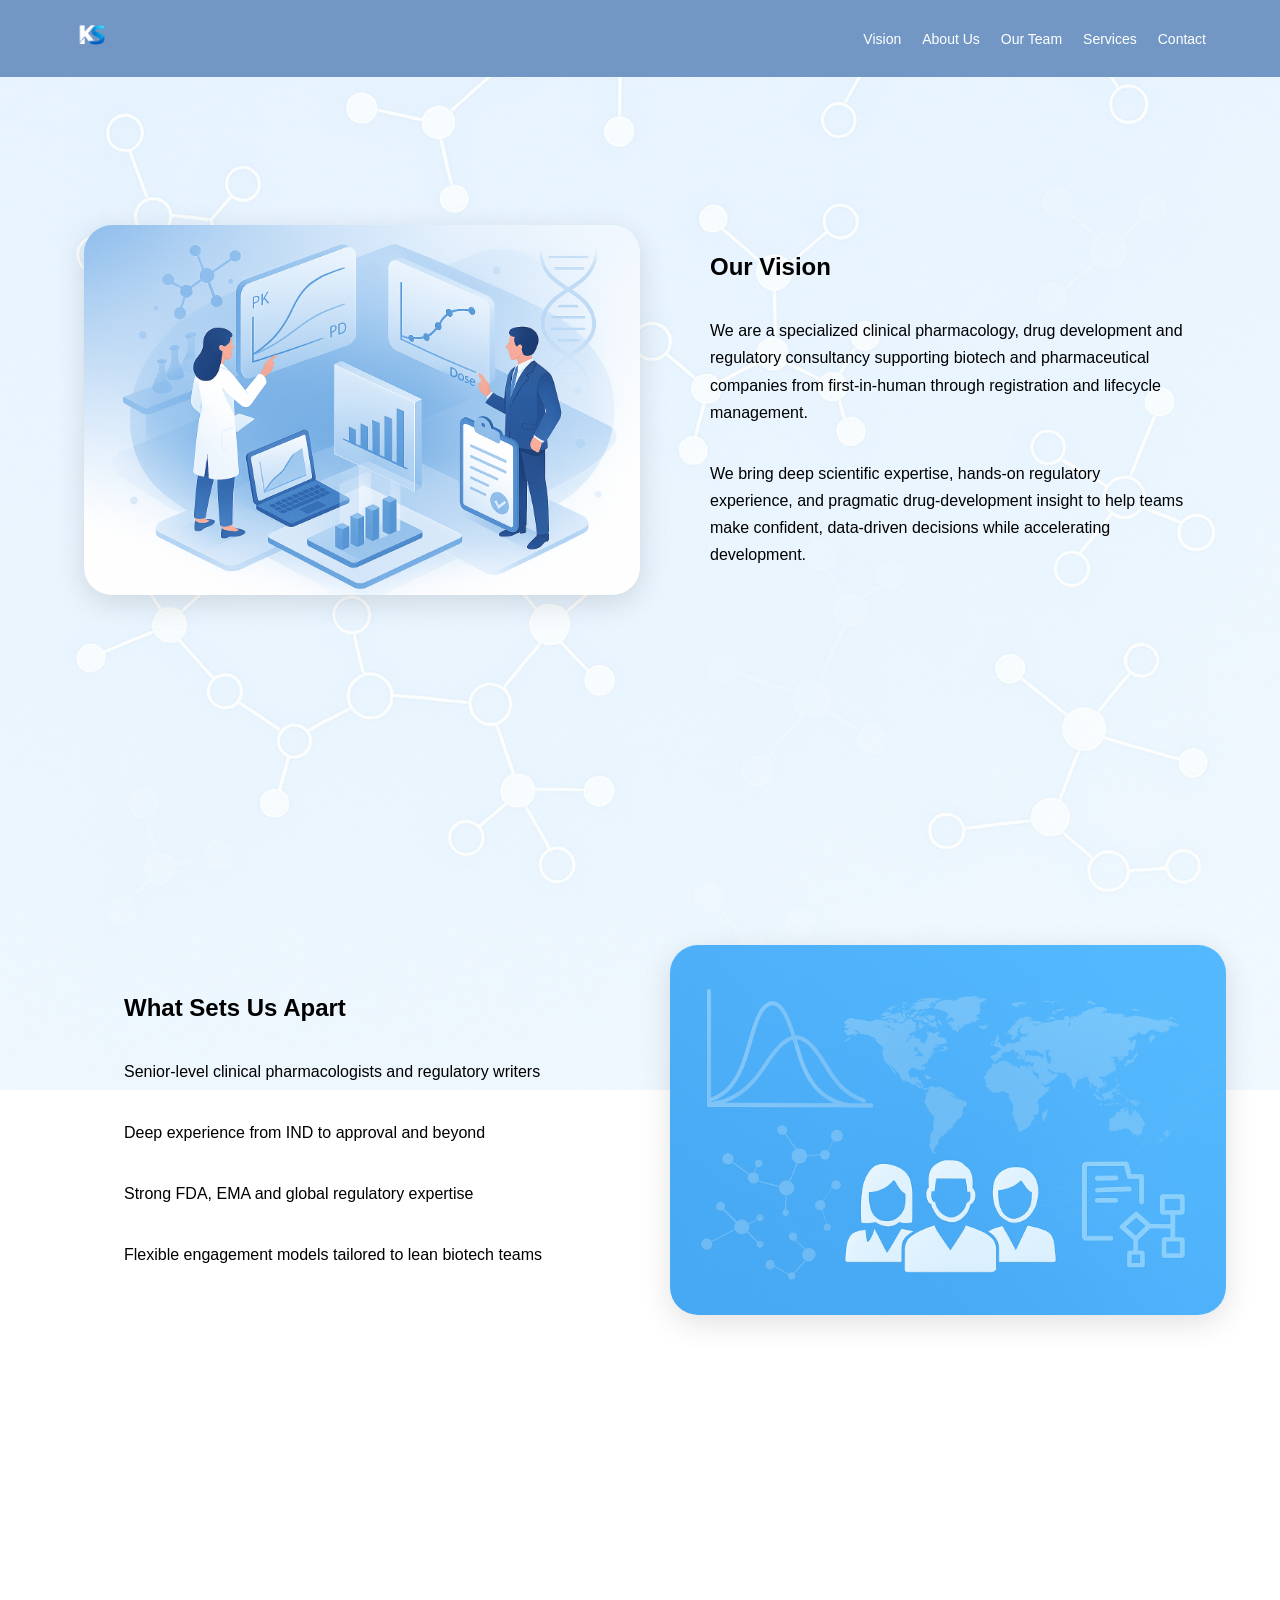
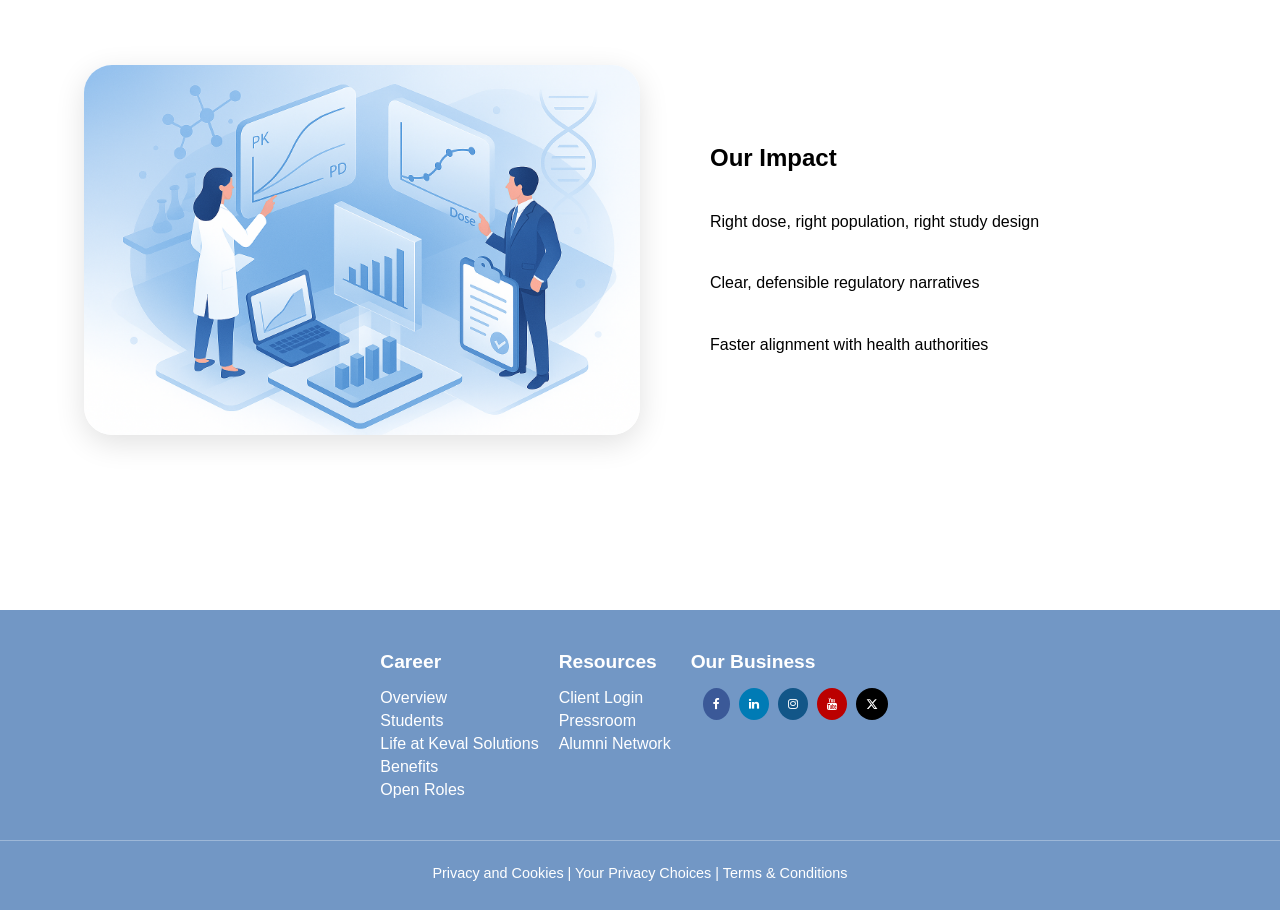
<file: index.html>
<!DOCTYPE html>
<html lang="en">

<head>
    <meta charset="UTF-8">

    <meta name="viewport" content="width=device-width,initial-scale=1.0">
    <title>Our Vision - Keval Solutions</title>
    <link rel="stylesheet" href="styles.css">

    <script>
        document.addEventListener("DOMContentLoaded", function () {

            const items = document.querySelectorAll('.slide-left,.slide-right');

            const observer = new IntersectionObserver((entries) => {
                entries.forEach(entry => {

                    if (entry.isIntersecting) {

                        /* reset animation */
                        entry.target.style.animation = 'none';
                        entry.target.offsetHeight; /* force reflow */

                        if (entry.target.classList.contains('slide-left')) {
                            entry.target.style.animation =
                                'slideInLeft 1s ease-out forwards';
                        }

                        if (entry.target.classList.contains('slide-right')) {
                            entry.target.style.animation =
                                'slideInRight 1s ease-out forwards';
                        }

                    }
                });
            }, {
                threshold: .30
            });

            items.forEach(item => {
                observer.observe(item);
            });

        });
    </script>
    <style>
        /* remove extra top gap under fixed header */
        main {
            padding-top: 0 !important;
        }

        body {
            overflow-x: hidden;
            margin: 0;
            padding: 0;
        }

        section {
            min-height: 100vh;
            display: flex;
            align-items: center;
            scroll-margin-top: 80px;
        }

        /* each section */
        .vision-section {
            padding: 20px 5%;
            min-height: 80vh;
            display: flex;
            align-items: center;
        }

        /* 50/50 layout */
        .vision-flex {
            display: grid;
            grid-template-columns: 50% 50%;
            align-items: center;
            gap: 30px;
            width: 100%;
        }

        /* image */
        .vision-image {
            display: flex;
            justify-content: center;
            align-items: center;
            animation: slideInLeft 1.2s ease-out forwards;
        }

        .vision-image img {
            width: auto;
            max-width: 100%;
            max-height: 75vh;
            height: auto;
            object-fit: contain;

            border-radius: 28px;
            box-shadow: 0 8px 30px rgba(0, 0, 0, .12);
        }

        /* text side */
        .vision-text {
            padding: 20px 40px;
            display: flex;
            flex-direction: column;
            justify-content: center;
            animation: slideInRight 1.2s ease-out forwards;
        }

        .vision-text p {
            line-height: 1.7;
            margin-bottom: 18px;
        }

        /* alternate image right sections */
        .reverse .vision-image {
            order: 2;
        }

        .reverse .vision-text {
            order: 1;
        }

        /* mobile */
        @media (max-width:900px) {

            .vision-flex {
                grid-template-columns: 1fr;
                text-align: center;
            }

            .reverse .vision-image,
            .reverse .vision-text {
                order: unset;
            }

            .vision-text {
                padding: 20px;
            }

            .vision-image img {
                max-height: 50vh;
                max-width: 95%;
            }

        }

        .clipper {
            overflow: hidden;
            width: 100%;
        }
    </style>
</head>

<body>

    <div id="header-placeholder"></div>
    <div class="clipper">
        <!-- SECTION 1 -->
        <section id="vision" class="vision-section">
            <div class="vision-flex">

                <div class="vision-image">
                    <img src="images/vision.png" alt="Our Vision">
                </div>

                <div class="vision-text">
                    <h1>Our Vision</h1>

                    <p class="slide-left">
                        We are a specialized clinical pharmacology, drug development and regulatory consultancy
                        supporting biotech and pharmaceutical companies from first-in-human through registration and
                        lifecycle management.
                    </p>

                    <p class="slide-right">
                        We bring deep scientific expertise, hands-on regulatory experience, and pragmatic
                        drug-development insight to help teams make confident, data-driven decisions while accelerating
                        development.
                    </p>

                </div>

            </div>
        </section>


        <!-- SECTION 2 -->
        <section id="what-sets-us-apart" class="vision-section reverse">
            <div class="vision-flex">

                <div class="vision-image">
                    <img src="images/what-sets-us-apart.png" alt="What Sets Us Apart">
                </div>

                <div class="vision-text">
                    <h1>What Sets Us Apart</h1>

                    <p class="slide-left">
                        Senior-level clinical pharmacologists and regulatory writers
                    </p>

                    <p class="slide-right">
                        Deep experience from IND to approval and beyond
                    </p>

                    <p class="slide-left">
                        Strong FDA, EMA and global regulatory expertise
                    </p>

                    <p class="slide-right">
                        Flexible engagement models tailored to lean biotech teams
                    </p>

                </div>

            </div>
        </section>


        <!-- SECTION 3 -->
        <section id="our-impact" class="vision-section">
            <div class="vision-flex">

                <div class="vision-image">
                    <img src="images/vision.png" alt="Our Impact">
                </div>

                <div class="vision-text">

                    <h1>Our Impact</h1>

                    <p class="slide-left">
                        Right dose, right population, right study design
                    </p>

                    <p class="slide-right">
                        Clear, defensible regulatory narratives
                    </p>

                    <p class="slide-left">
                        Faster alignment with health authorities
                    </p>

                </div>

            </div>
        </section>
    </div>
    <div id="footer-placeholder"></div>

    <script src="script.js"></script>


</body>

</html>
</file>
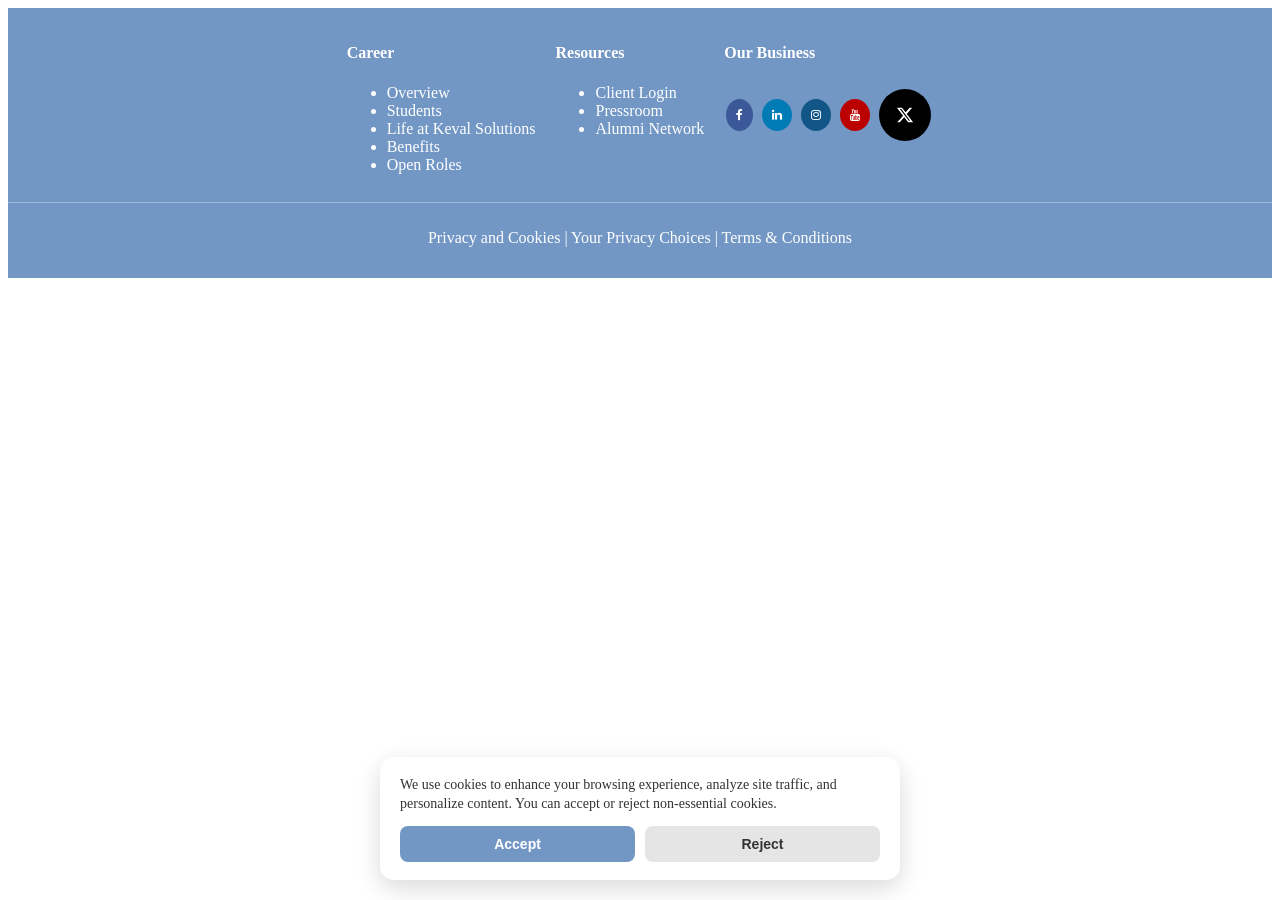
<file: footer.html>
<body>
  <link rel="stylesheet" href="https://cdnjs.cloudflare.com/ajax/libs/font-awesome/4.7.0/css/font-awesome.min.css">

  <head>
    <script>
      document.addEventListener("DOMContentLoaded", function () {
        const banner = document.getElementById("cookie-banner");
        const badge = document.getElementById("privacy-choice");
        const acceptBtn = document.getElementById("cookie-accept");
        const rejectBtn = document.getElementById("cookie-reject");

        function updateBadge(choice) {
          badge.textContent = "Privacy Choice: " + choice + " (tap to change)";
          badge.style.display = "block";
        }

        const savedChoice = localStorage.getItem("cookieConsent");

        if (!savedChoice) {
          banner.style.display = "block";
        } else {
          updateBadge(savedChoice);
        }

        acceptBtn.addEventListener("click", () => {
          localStorage.setItem("cookieConsent", "Accepted");
          banner.style.display = "none";
          updateBadge("Accepted");
        });

        rejectBtn.addEventListener("click", () => {
          localStorage.setItem("cookieConsent", "Rejected");
          banner.style.display = "none";
          updateBadge("Rejected");
        });

        // Reopen banner when clicking the badge
        badge.addEventListener("click", () => {
          banner.style.display = "block";
        });
      });
    </script>

    <style>
      .social-circle {
        display: inline-flex;
        align-items: center;
        justify-content: center;
        width: 32px;
        height: 32px;
        background: #000;
        border-radius: 50%;
        color: #fff;
        text-decoration: none;
        margin: 5px 2px;
        padding: 10px;
      }

      .social-icons {
        display: flex;
        gap: 5px;
        /* spacing between icons */
        align-items: center;
      }

      .social-circle svg {
        width: 18px;
        /* icon size inside circle */
        height: 18px;

      }

      .fa {
        padding: 10px;
        font-size: 12px;
        text-align: center;
        text-decoration: none;
        margin: 5px 2px;
        border-radius: 50%;
      }

      .fa:hover {
        opacity: 0.7;
      }

      .fa-facebook {
        background: #3B5998;
        color: white;
      }

      .fa-twitter {
        background: #55ACEE;
        color: white;
      }

      .fa-google {
        background: #dd4b39;
        color: white;
      }

      .fa-linkedin {
        background: #007bb5;
        color: white;
      }

      .fa-youtube {
        background: #bb0000;
        color: white;
      }

      .fa-instagram {
        background: #125688;
        color: white;
      }

      .fa-pinterest {
        background: #cb2027;
        color: white;
      }

      .fa-snapchat-ghost {
        background: #fffc00;
        color: white;
        text-shadow: -1px 0 black, 0 1px black, 1px 0 black, 0 -1px black;
      }

      .fa-skype {
        background: #00aff0;
        color: white;
      }

      .fa-android {
        background: #a4c639;
        color: white;
      }

      .fa-dribbble {
        background: #ea4c89;
        color: white;
      }

      .fa-vimeo {
        background: #45bbff;
        color: white;
      }

      .fa-tumblr {
        background: #2c4762;
        color: white;
      }

      .fa-vine {
        background: #00b489;
        color: white;
      }

      .fa-foursquare {
        background: #45bbff;
        color: white;
      }

      .fa-stumbleupon {
        background: #eb4924;
        color: white;
      }

      .fa-flickr {
        background: #f40083;
        color: white;
      }

      .fa-yahoo {
        background: #430297;
        color: white;
      }

      .fa-soundcloud {
        background: #ff5500;
        color: white;
      }

      .fa-reddit {
        background: #ff5700;
        color: white;
      }

      .fa-rss {
        background: #ff6600;
        color: white;
      }

      footer {
        background-color: #7297c5;
        color: white;
        padding: 10px 0;
        display: flex;
        flex-direction: column;
        justify-content: space-between;
        min-height: 250px;
        /* adjust as needed */
      }

      .footer-links {
        display: flex;
        justify-content: center;
        flex-wrap: wrap;
        gap: 10px;
        flex-grow: 1;
      }

      .footer-links>div {
        margin: 5px 5px;
      }

      .footer-bottom {
        text-align: center;
        padding: 10px 0 5px;
        border-top: 1px solid rgba(255, 255, 255, 0.3);
      }

      footer a {
        color: white;
        text-decoration: none;
      }

      footer a:hover {
        text-decoration: underline;
      }

      .cookie-banner {
        position: fixed;
        bottom: 20px;
        left: 50%;
        transform: translateX(-50%);
        width: 90%;
        max-width: 480px;
        background: #ffffff;
        border-radius: 14px;
        padding: 18px 20px;
        box-shadow: 0 8px 25px rgba(0, 0, 0, 0.15);
        display: none;
        animation: fadeIn 0.4s ease;
        z-index: 9999;
      }

      .cookie-content p {
        font-size: 14px;
        color: #333;
        margin: 0 0 12px 0;
        line-height: 1.4;
      }

      .cookie-actions {
        display: flex;
        gap: 10px;
      }

      .cookie-btn {
        flex: 1;
        padding: 10px;
        border-radius: 8px;
        border: none;
        cursor: pointer;
        font-size: 14px;
        font-weight: 600;
      }

      .cookie-btn.accept {
        background: #7297c5;
        color: white;
      }

      .cookie-btn.reject {
        background: #e5e5e5;
        color: #333;
      }

      @keyframes fadeIn {
        from {
          opacity: 0;
          transform: translate(-50%, 20px);
        }

        to {
          opacity: 1;
          transform: translate(-50%, 0);
        }
      }

      /* Privacy Choice Badge */
      .privacy-choice {
        position: fixed;
        bottom: 20px;
        right: 20px;
        background: #ffffff;
        padding: 10px 14px;
        border-radius: 10px;
        box-shadow: 0 6px 18px rgba(0, 0, 0, 0.15);
        font-size: 13px;
        color: #333;
        cursor: pointer;
        display: none;
        z-index: 9999;
      }
    </style>
  </head>

  <body>
    <footer>
      <div class="footer-links">
        <div class="career">
          <h4>Career</h4>
          <ul>
            <li><a href="#">Overview</a></li>
            <li><a href="#">Students</a></li>
            <li><a href="#">Life at Keval Solutions</a></li>
            <li><a href="#">Benefits</a></li>
            <li><a href="#">Open Roles</a></li>
          </ul>
        </div>
        <div class="resources">
          <h4>Resources</h4>
          <ul>
            <li><a href="#">Client Login</a></li>
            <li><a href="#">Pressroom</a></li>
            <li><a href="#">Alumni Network</a></li>
          </ul>
        </div>
        <div class="social">
          <h4>Our Business</h4>
          <div class="social-icons">
            <a href="#" class="fa fa-facebook"></a>
            <a href="#" class="fa fa-linkedin"></a>
            <a href="#" class="fa fa-instagram"></a>
            <!--<a href="#" class="fa fa-twitter"></a>-->
            <a href="#" class="fa fa-youtube"></a>
            <a href="#" target="_blank" aria-label="Visit our X profile" class="social-circle">
              <svg viewBox="0 0 24 24" aria-hidden="true" fill="currentColor">
                <path
                  d="M18.244 2.25h3.308l-7.227 8.26 8.502 11.24H16.17l-5.214-6.817L4.99 21.75H1.68l7.73-8.835L1.254 2.25H8.08l4.713 6.231zm-1.161 17.52h1.833L7.084 4.126H5.117z">
                </path>
              </svg>
            </a>
          </div>
        </div>
      </div>

      <div class="footer-bottom">
        <p>Privacy and Cookies | Your Privacy Choices | Terms & Conditions</p>

      </div>
    </footer>
    <div id="cookie-banner" class="cookie-banner">
      <div class="cookie-content">
        <p>
          We use cookies to enhance your browsing experience, analyze site traffic,
          and personalize content. You can accept or reject non‑essential cookies.
        </p>
        <div class="cookie-actions">
          <button id="cookie-accept" class="cookie-btn accept">Accept</button>
          <button id="cookie-reject" class="cookie-btn reject">Reject</button>
        </div>
      </div>
    </div>
    <div id="privacy-choice" class="privacy-choice"></div>
  </body>

  </html>
</file>
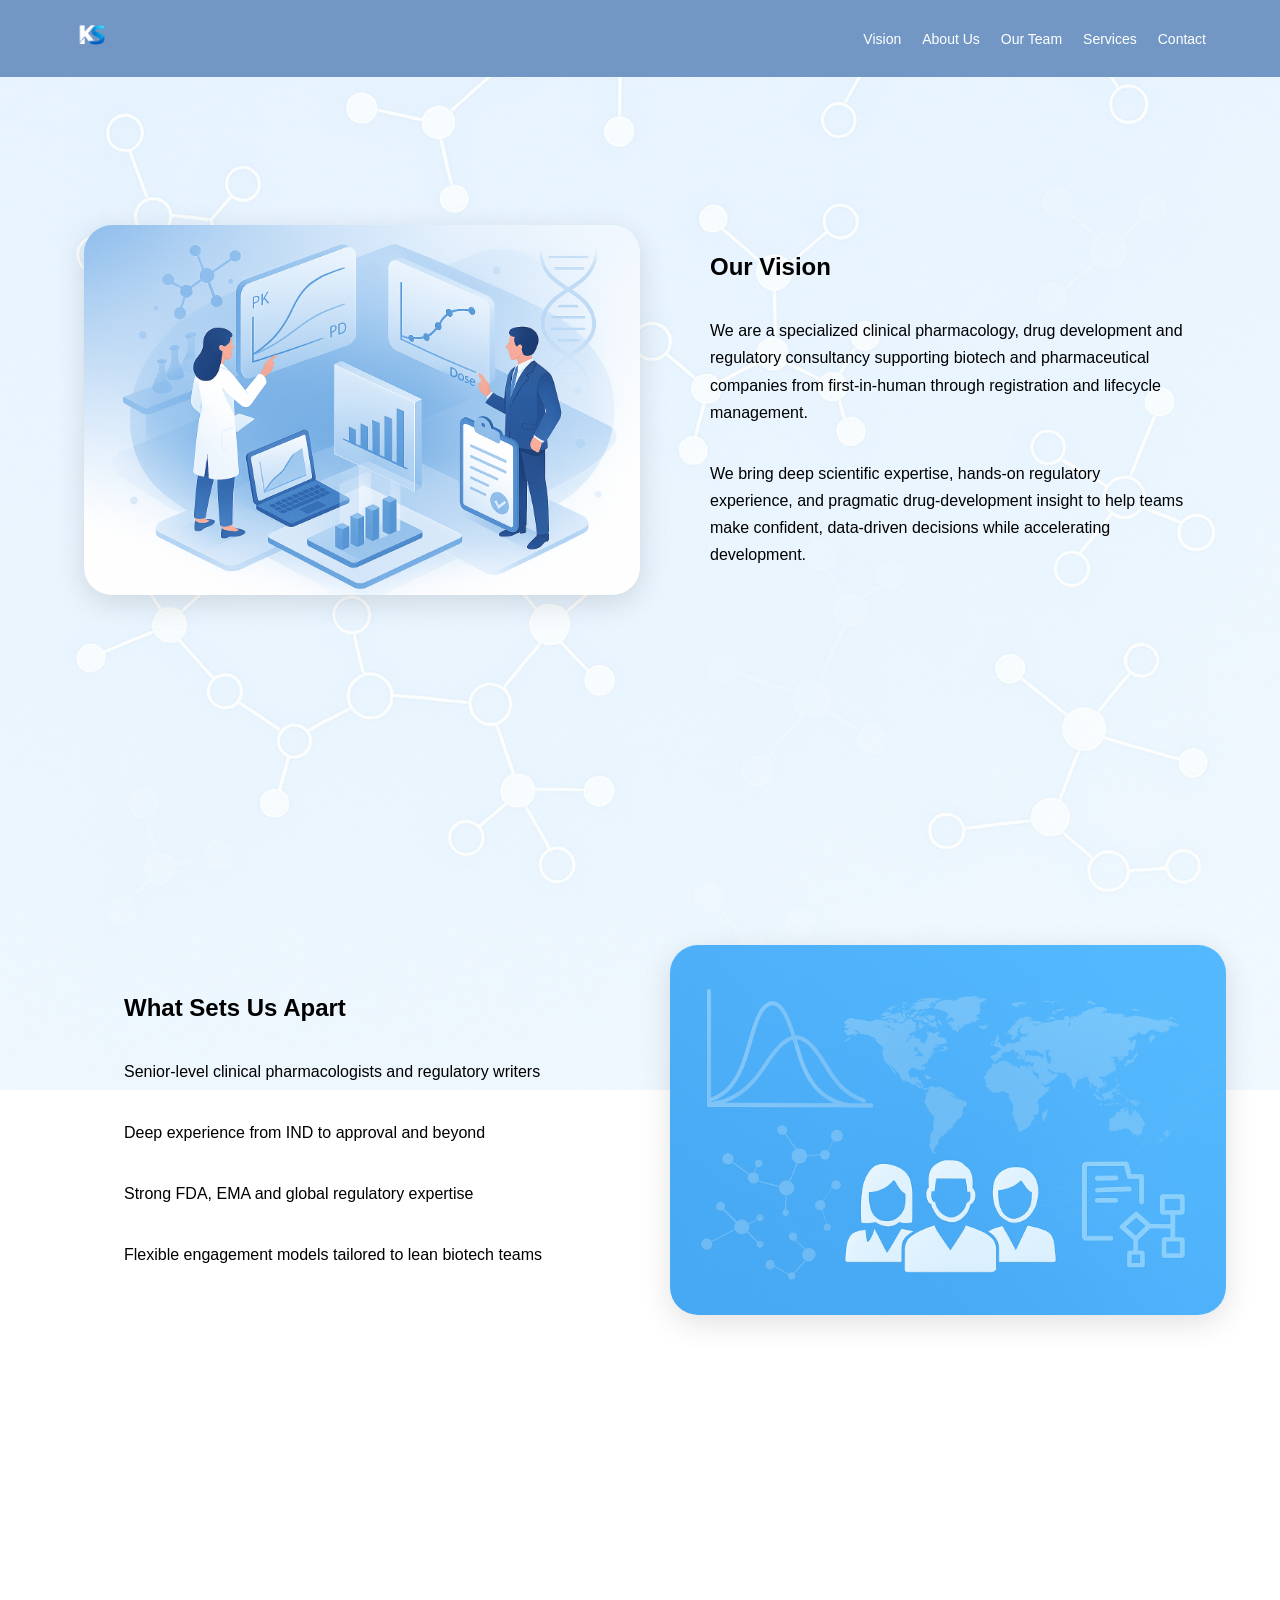
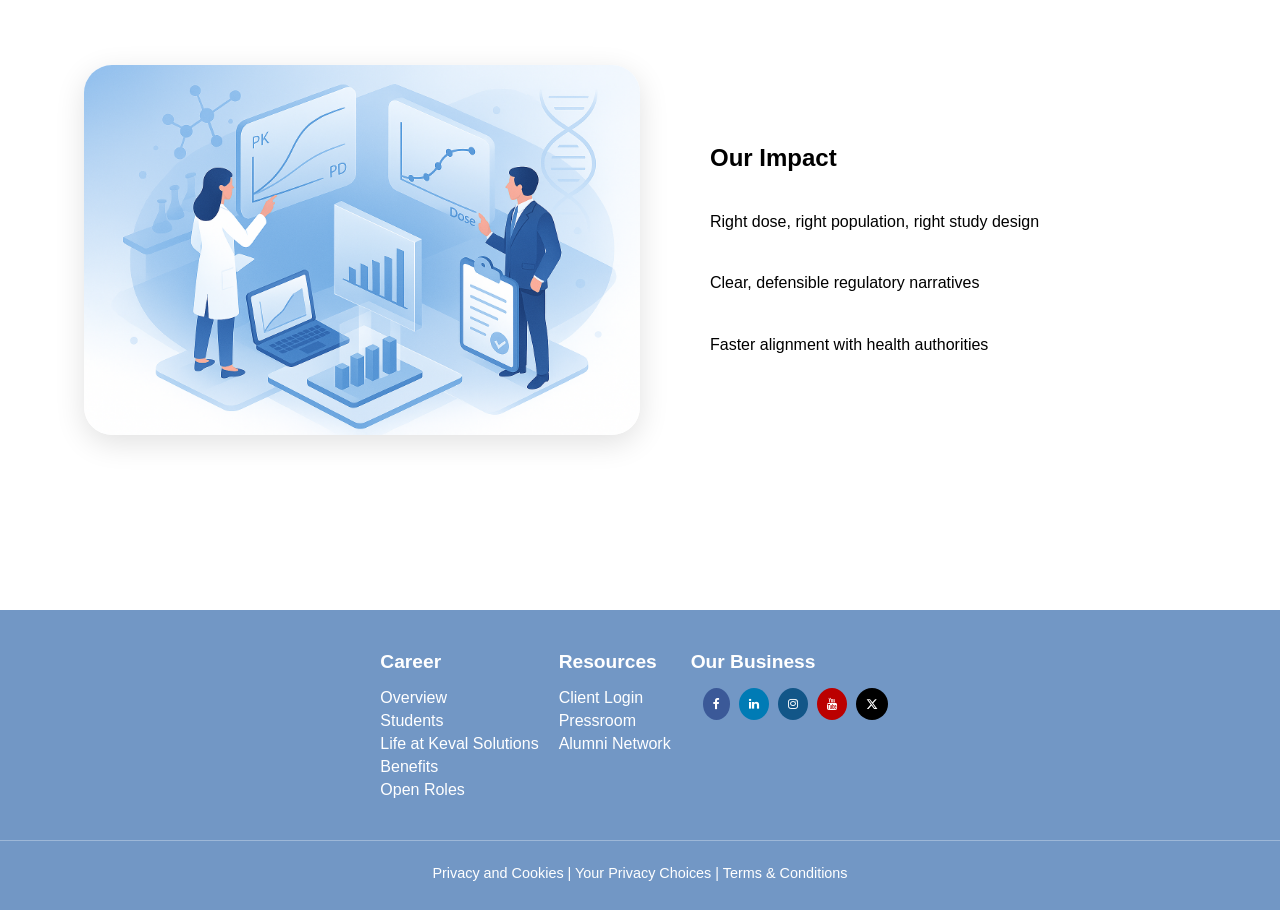
<file: our-vision.html>
<!DOCTYPE html>
<html lang="en">

<head>
    <meta charset="UTF-8">

    <meta name="viewport" content="width=device-width,initial-scale=1.0">
    <title>Our Vision - Keval Solutions</title>
    <link rel="stylesheet" href="styles.css">

    <script>
        document.addEventListener("DOMContentLoaded", function () {

            const items = document.querySelectorAll('.slide-left,.slide-right');

            const observer = new IntersectionObserver((entries) => {
                entries.forEach(entry => {

                    if (entry.isIntersecting) {

                        /* reset animation */
                        entry.target.style.animation = 'none';
                        entry.target.offsetHeight; /* force reflow */

                        if (entry.target.classList.contains('slide-left')) {
                            entry.target.style.animation =
                                'slideInLeft 1s ease-out forwards';
                        }

                        if (entry.target.classList.contains('slide-right')) {
                            entry.target.style.animation =
                                'slideInRight 1s ease-out forwards';
                        }

                    }
                });
            }, {
                threshold: .30
            });

            items.forEach(item => {
                observer.observe(item);
            });

        });
    </script>
    <style>
        /* remove extra top gap under fixed header */
        main {
            padding-top: 0 !important;
        }

        body {
            overflow-x: hidden;
            margin: 0;
            padding: 0;
        }

        section {
            min-height: 100vh;
            display: flex;
            align-items: center;
            scroll-margin-top: 80px;
        }

        /* each section */
        .vision-section {
            padding: 20px 5%;
            min-height: 80vh;
            display: flex;
            align-items: center;
        }

        /* 50/50 layout */
        .vision-flex {
            display: grid;
            grid-template-columns: 50% 50%;
            align-items: center;
            gap: 30px;
            width: 100%;
        }

        /* image */
        .vision-image {
            display: flex;
            justify-content: center;
            align-items: center;
            animation: slideInLeft 1.2s ease-out forwards;
        }

        .vision-image img {
            width: auto;
            max-width: 100%;
            max-height: 75vh;
            height: auto;
            object-fit: contain;

            border-radius: 28px;
            box-shadow: 0 8px 30px rgba(0, 0, 0, .12);
        }

        /* text side */
        .vision-text {
            padding: 20px 40px;
            display: flex;
            flex-direction: column;
            justify-content: center;
            animation: slideInRight 1.2s ease-out forwards;
        }

        .vision-text p {
            line-height: 1.7;
            margin-bottom: 18px;
        }

        /* alternate image right sections */
        .reverse .vision-image {
            order: 2;
        }

        .reverse .vision-text {
            order: 1;
        }

        /* mobile */
        @media (max-width:900px) {

            .vision-flex {
                grid-template-columns: 1fr;
                text-align: center;
            }

            .reverse .vision-image,
            .reverse .vision-text {
                order: unset;
            }

            .vision-text {
                padding: 20px;
            }

            .vision-image img {
                max-height: 50vh;
                max-width: 95%;
            }

        }

        .clipper {
            overflow: hidden;
            width: 100%;
        }
    </style>
</head>

<body>

    <div id="header-placeholder"></div>
    <div class="clipper">
        <!-- SECTION 1 -->
        <section id="vision" class="vision-section">
            <div class="vision-flex">

                <div class="vision-image">
                    <img src="images/vision.png" alt="Our Vision">
                </div>

                <div class="vision-text">
                    <h1>Our Vision</h1>

                    <p class="slide-left">
                        We are a specialized clinical pharmacology, drug development and regulatory consultancy
                        supporting biotech and pharmaceutical companies from first-in-human through registration and
                        lifecycle management.
                    </p>

                    <p class="slide-right">
                        We bring deep scientific expertise, hands-on regulatory experience, and pragmatic
                        drug-development insight to help teams make confident, data-driven decisions while accelerating
                        development.
                    </p>

                </div>

            </div>
        </section>


        <!-- SECTION 2 -->
        <section id="what-sets-us-apart" class="vision-section reverse">
            <div class="vision-flex">

                <div class="vision-image">
                    <img src="images/what-sets-us-apart.png" alt="What Sets Us Apart">
                </div>

                <div class="vision-text">
                    <h1>What Sets Us Apart</h1>

                    <p class="slide-left">
                        Senior-level clinical pharmacologists and regulatory writers
                    </p>

                    <p class="slide-right">
                        Deep experience from IND to approval and beyond
                    </p>

                    <p class="slide-left">
                        Strong FDA, EMA and global regulatory expertise
                    </p>

                    <p class="slide-right">
                        Flexible engagement models tailored to lean biotech teams
                    </p>

                </div>

            </div>
        </section>


        <!-- SECTION 3 -->
        <section id="our-impact" class="vision-section">
            <div class="vision-flex">

                <div class="vision-image">
                    <img src="images/vision.png" alt="Our Impact">
                </div>

                <div class="vision-text">

                    <h1>Our Impact</h1>

                    <p class="slide-left">
                        Right dose, right population, right study design
                    </p>

                    <p class="slide-right">
                        Clear, defensible regulatory narratives
                    </p>

                    <p class="slide-left">
                        Faster alignment with health authorities
                    </p>

                </div>

            </div>
        </section>
    </div>
    <div id="footer-placeholder"></div>

    <script src="script.js"></script>

</body>

</html>
</file>
<file: styles.css>
/* General Styles */
body {
    font-family: Arial, sans-serif;
    margin: 0;
    padding: 0;
    overflow-x: hidden;
    box-sizing: border-box;
    background: url('images/background.png') no-repeat center center fixed;
    background-size: cover;
}


header {
    display: flex;
    justify-content: space-between;
    align-items: center;
    background-color: #333;
    color: white;
    padding: 10px 20px;
}

header .logo {
    font-size: 1.5em;
    font-weight: bold;
}

nav ul {
    list-style: none;
    display: flex;
    margin: 0;
    padding: 0;
}

nav ul li {
    margin: 0 10px;
}

nav ul li a {
    color: white;
    text-decoration: none;
    transition: color 0.3s;
}

nav ul li a:hover {
    color: #00bcd4;
}

main {
    padding: 20px;
    background: url('background.jpg') no-repeat center center fixed;
    background-size: cover;
    color: #333;
}

footer {
    background-color: #222;
    color: white;
    padding: 20px;
    display: flex;
    justify-content: space-between;
}

footer h4 {
    margin-bottom: 10px;
}

footer ul {
    list-style: none;
    padding: 0;
}

footer ul li {
    margin-bottom: 5px;
}

footer ul li a {
    color: white;
    text-decoration: none;
    transition: color 0.3s;
}

footer ul li a:hover {
    color: #00bcd4;
}

/* Footer Enhancements */
.footer-links {
    display: flex;
    justify-content: space-between;
    flex-wrap: wrap;
}

.footer-links div {
    margin: 10px;
}

.footer-links h4 {
    font-size: 1.2em;
    margin-bottom: 10px;
}

.footer-links ul {
    list-style: none;
    padding: 0;
}

.footer-links ul li {
    margin-bottom: 5px;
}

.footer-links ul li a {
    color: white;
    text-decoration: none;
    transition: color 0.3s;
}

.footer-links ul li a:hover {
    color: #00bcd4;
}

.footer-bottom {
    text-align: center;
    margin-top: 20px;
    font-size: 0.9em;
}

/* Cookie Banner */
.cookie-banner {
    position: fixed;
    bottom: 0;
    left: 0;
    width: 100%;
    background-color: #333;
    color: white;
    text-align: center;
    padding: 10px;
    display: none;
    z-index: 1000;
}

.cookie-banner button {
    margin: 0 10px;
    padding: 5px 10px;
    background-color: #00bcd4;
    color: white;
    border: none;
    cursor: pointer;
    transition: background-color 0.3s;
}

.cookie-banner button:hover {
    background-color: #008ba3;
}


body {
    margin: 0;
    font-family: Arial, sans-serif;
}

/* Section Navigation Buttons */
.section-nav {
    display: flex;
    justify-content: center;
    gap: 15px;
    padding: 20px;
    background: #f5f7fa;
    flex-wrap: wrap;
}

.section-nav button {
    padding: 10px 20px;
    border: none;
    background: #7297c5;
    color: white;
    border-radius: 6px;
    cursor: pointer;
    font-size: 16px;
}

.section-nav button:hover {
    background: #5a7eaa;
}

/* Hide all sections by default */
.content-section {
    display: none;
    padding: 5px;
}

/* Show only selected section */
.content-section.visible {
    display: block;
}

/* Layout */
.vision-flex {
    display: flex;
    align-items: center;
    justify-content: space-between;
    gap: 40px;
    flex-wrap: wrap;
    padding: 20px;
}

.vision-image img {
    max-width: 100%;
    height: auto;
    border-radius: 8px;
    box-shadow: 0 4px 12px rgba(0,0,0,0.1);
    max-width: 700px;
}

.vision-text {
    flex: 1;
    min-width: 280px;
}

/* Mobile Responsive */
@media (max-width: 768px) {
    .vision-flex {
        flex-direction: column;
        text-align: center;
    }
}

/* Left-to-right animation */
.slide-left{
opacity:0;
transform:translateX(-80px);
animation:slideInLeft 1s ease-out forwards;
animation-play-state:paused;
}

@keyframes slideInLeft {
    to {
        opacity: 1;
        transform: translateX(0);
    }
}

/* Right-to-left animation */
.slide-right{
opacity:0;
transform:translateX(80px);
animation:slideInRight 1s ease-out forwards;
animation-play-state:paused;
}



@keyframes slideInRight {
    to {
        opacity: 1;
        transform: translateX(0);
    }
}

.about-flex{

display:grid;
grid-template-columns:50% 50%;
align-items:center;          /* vertical centering of both columns */
min-height:70vh;
padding:5px 5%;
gap:5px;
overflow:hidden;
margin-top:0;
}

/* Left text column */
.about-left{
display:flex;
flex-direction:column;
justify-content:center;
gap:25px;
}
/* keep your text animations unchanged */
.about-text{
width:100%;
}

/* Right image column */
.about-image{
display:flex;
justify-content:center;
align-items:center;
animation:slideInRight 1.2s ease-out forwards; /* new image entrance animation */
}



/* Image enhancements */
.about-image img{
   width: auto;
   max-width: 100%;
   max-height: 75vh;
   height: auto;
   object-fit: contain;
   border-radius: 28px;
   box-shadow: 0 8px 30px rgba(0, 0, 0, .12);
}

/* Existing blur reveal still works */

/* Mobile / tablet */
@media (max-width:900px){

.about-flex{
grid-template-columns:1fr;
text-align:center;
}

.about-left{
gap:30px;
}

.about-image{
order:-1; /* optional: image appears first on mobile */
}

.about-image img{
max-height:50vh;
max-width:95%;
}
}

.contact{
display:grid;
grid-template-columns:50% 50%;
align-items:center;          /* vertical centering of both columns */
min-height:80vh;
padding:60px 5%;
gap:10px;
overflow:hidden;
}

/* Left side */
.contact-image{
display:flex;
justify-content:center;
align-items:center;          /* keeps image vertically centered */
animation:slideInLeft 1.2s ease-out forwards;
}

.contact-image img{
width:auto;
max-width:100%;
max-height:75vh;
height:auto;
object-fit:contain;

border-radius:28px;         /* soft curved corners */
box-shadow:0 8px 30px rgba(0,0,0,.12);
}

/* Right side */
.contact-content{
display:flex;
flex-direction:column;
justify-content:center;      /* vertically centers text block */
padding:20px 40px;
animation:slideInRight 1.2s ease-out forwards;
}

.contact-content h1{
margin-bottom:20px;
}

.contact-content p{
margin-bottom:18px;
line-height:1.7;
}

.contact-content a{
color:#0056b3;
text-decoration:none;
font-weight:bold;
}

/* Animations */
@keyframes slideInLeft{
from{
opacity:0;
transform:translateX(-100px);
}
to{
opacity:1;
transform:translateX(0);
}
}

@keyframes slideInRight{
from{
opacity:0;
transform:translateX(100px);
}
to{
opacity:1;
transform:translateX(0);
}
}

/* Mobile */
@media (max-width:900px){
.contact{
grid-template-columns:1fr;
text-align:center;
}

.contact-content{
padding:20px;
align-items:center;
}

.contact-image img{
max-height:50vh;
}
}
</file>
